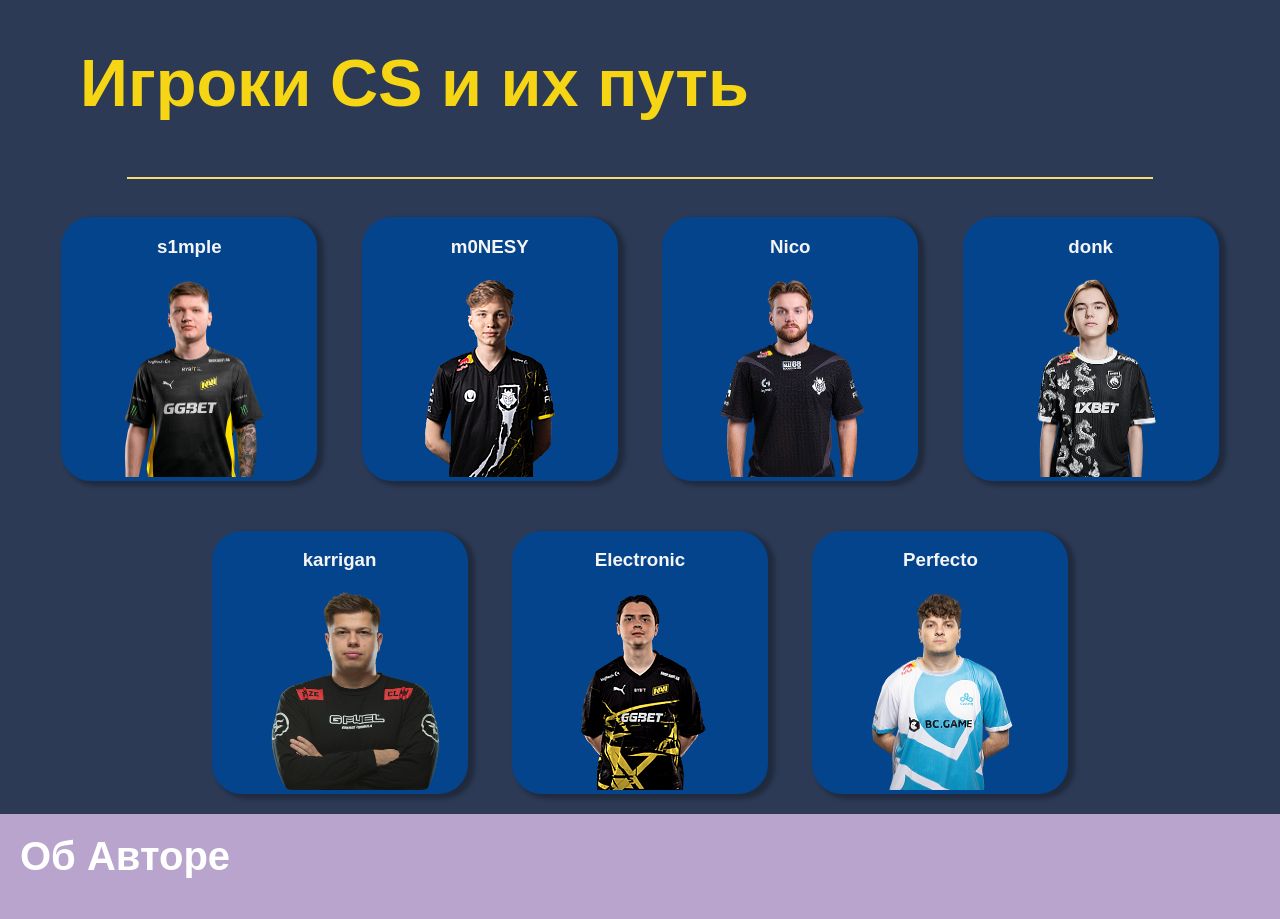
<file: index.html>
<!DOCTYPE html>
<html lang="en">
<head>
    <meta charset="UTF-8">
    <meta name="viewport" content="width=device-width, initial-scale=1.0">
    <title>Document</title>
    <link rel="stylesheet" href="cs.css">
</head>
<body>
   <h1>Игроки CS и их путь</h1> 
    <img src="css2.jpg" alt="" class="gmi">
    <hr>
            <article><a href="s1mple.html">  <div class="players"><h3>s1mple</h3><img src="s1mpleO.png" alt=""></div></a>
            <a href="m0nesy.html"> <div class="players"><h3>m0NESY</h3><img src="m0nesy.png" alt=""></div></a>
            <a href="Nico.html"> <div class="players"><h3>Nico</h3><img src="nico.png" alt=""></div></a>
            <a href="donk.html"> <div class="players"><h3>donk</h3><img src="donk.png" alt=""></div></a>
            <a href="karrigan.html">  <div class="players"><h3>karrigan</h3><img src="karrigan.png" alt=""></div></a>
            <a href="Electronic.html"> <div class="players"><h3>Electronic</h3><img src="electronic.png" alt=""></div></a>
            <a href="Perfecto.html">  <div class="players"><h3>Perfecto</h3><img src="Perfecto.png" alt=""></div></a></article>
    <div class="ob">Об Авторе</div>


    
</body>
</html>
</file>
<file: cs.css>
body{
    font-family: "Helvetica Neue", Helvetica, Arial, sans-serif;;
    margin: 0px;
    background-color: #2c3a55;
    color: white;
}

h1{
    height: 80px;
    font-size: 50pt;
    margin-left: 80px;
    color: #f6d514;
    display: inline-block;
    transition: 0.7s;
}
.ob{
    background-color: #b8a4cc;
    margin: 0px;
    color: white;
    font-size: 30pt;
    padding: 20px;
    height: 65px;
    width: 100%;
    bottom: 0px;
    transition: 0.7s;
    font-weight: 600;
}
.ob:hover {
    color: #f6d514;
    height: 115px;
    font-size: 20pt;
    font-weight: 400;
}


a{
    color: whitesmoke;
    transition: 0.1s;
}
a:hover{
    color: #fada78;
}  
hr{
    position: relative;
    right: 0px;
    width: 80%;
    color: #f6d514;
    border: 1px solid #fada78;
}
.gmi{
    border-radius: 15px;
    position: relative;
    width: 75px;
    height: 75px;
    left: 700px;
    transition: 0.7s;
}
.gmi:hover{
    width: 90px;
    height: 90px;
}
img{
    width: 200px;
    height: 200px;
    margin-bottom: 0px;
    
}
.players{
    display: inline-block;
    background-color: #04448d;
    width: 20%;
    margin: 20px;
    margin-top: 30px;
    border-radius: 30px;
    transition: 0.5s;
    box-shadow: 5px 3px 4px 2px rgb(0, 0, 0, 0.27);
}
.players:hover{
    font-size: 15pt;
    width: 23%;
}
article{
    text-align: center;

}
</file>
